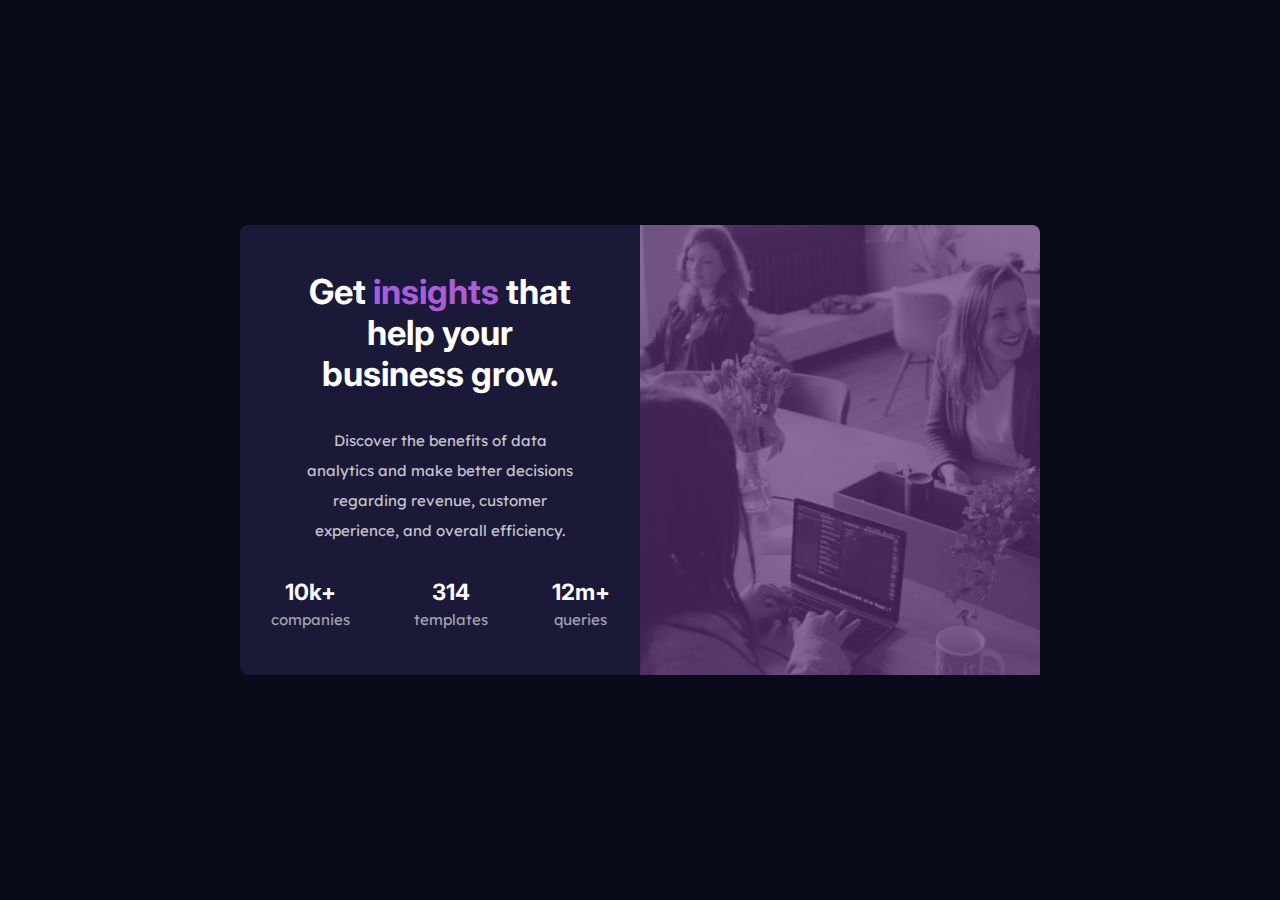
<file: index.html>
<!DOCTYPE html>
<html lang="en">
<head>
  <meta charset="UTF-8">
  <meta name="viewport" content="width=device-width, initial-scale=1.0"> <!-- displays site properly based on user's device -->
  <link rel="preconnect" href="https://fonts.googleapis.com">
  <link rel="preconnect" href="https://fonts.gstatic.com" crossorigin>
  <link href="https://fonts.googleapis.com/css2?family=Inter:wght@400;700&family=Lexend+Deca&display=swap" rel="stylesheet">
  <link rel="icon" type="image/png" sizes="32x32" href="./images/favicon-32x32.png">
  <link rel="stylesheet" type="text/css" href="style.css">
  <title>Frontend Mentor | Stats preview card component</title>
</head>

<body>
  <div class="card-container">
    <div class="card__image-container">
      <img src="./images/image-header-mobile.jpg" alt="card header image" class="card__header-image">
    </div>
    <div class="card__info-container">  
    <h1 class="card__title">Get <span>insights</span> that help your business grow.</h1>
      <p class="card__description">Discover the benefits of data analytics and make better decisions regarding revenue, customer 
        experience, and overall efficiency.</p>
      <div class="card__statistics-container">
        <div class="card__statistic-pair">
          <h2 class="card__counter">10k+</h2>
          <p class="card__counter-name">companies</p>
        </div>
      <div class="card__statistic-pair">
        <h2 class="card__counter">314</h2>
        <p class="card__counter-name">templates</p>
      </div>
        <div class="card__statistic-pair">
        <h2 class="card__counter">12m+</h2>
        <p class="card__counter-name">queries</p>
      </div>
      </div>  
  </div>
  <!-- <div class="attribution">
    Challenge by <a href="https://www.frontendmentor.io?ref=challenge" target="_blank">Frontend Mentor</a>. 
    Coded by <a href="#">Your Name Here</a>.
  </div> -->
</body>
</html>
</file>
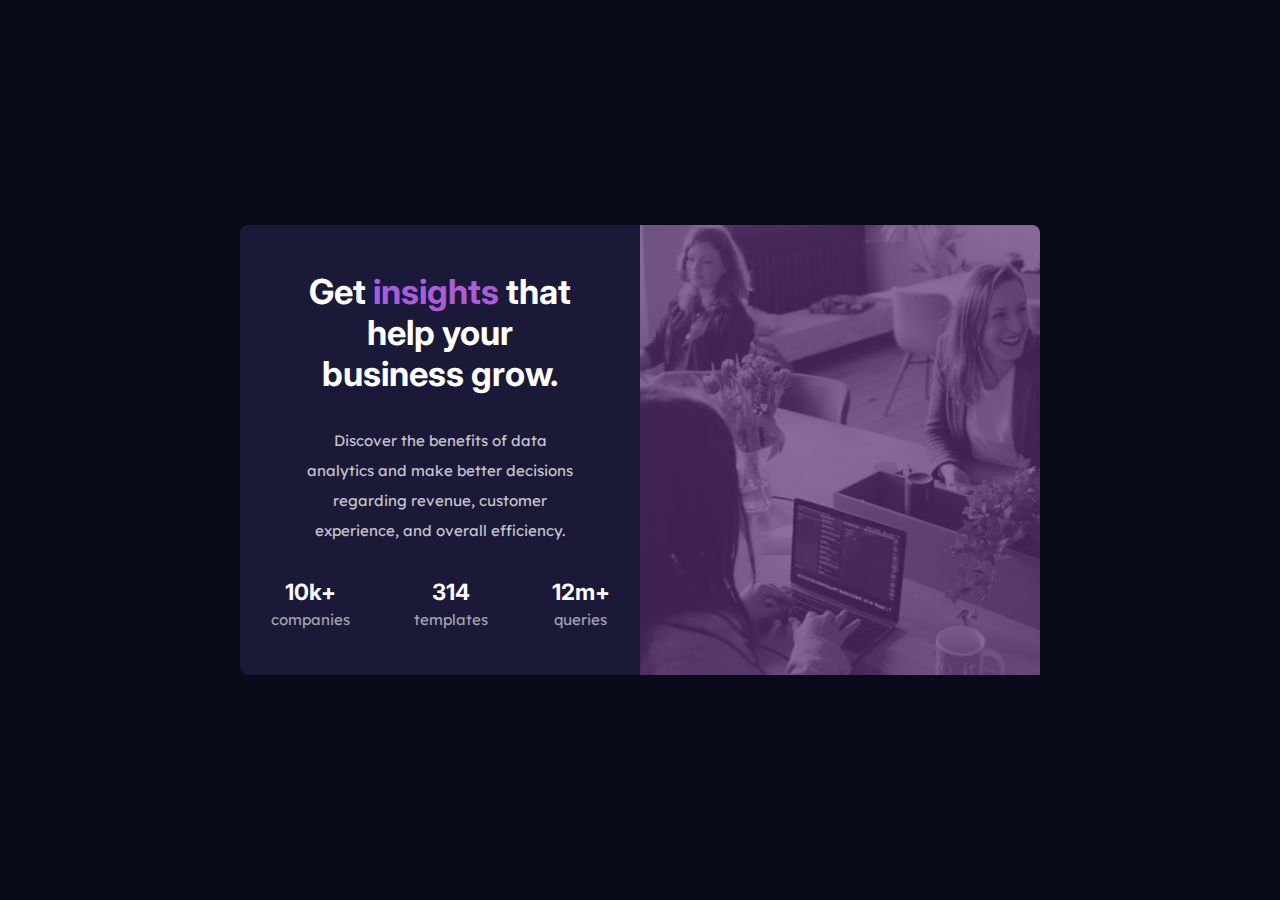
<file: html/index.html>
<!DOCTYPE html>
<html lang="en">
<head>
  <meta charset="UTF-8">
  <meta name="viewport" content="width=device-width, initial-scale=1.0"> <!-- displays site properly based on user's device -->
  <link rel="preconnect" href="https://fonts.googleapis.com">
  <link rel="preconnect" href="https://fonts.gstatic.com" crossorigin>
  <link href="https://fonts.googleapis.com/css2?family=Inter:wght@400;700&family=Lexend+Deca&display=swap" rel="stylesheet">
  <link rel="icon" type="image/png" sizes="32x32" href="./images/favicon-32x32.png">
  <link rel="stylesheet" type="text/css" href="../css/style.css">
  <title>Frontend Mentor | Stats preview card component</title>
</head>

<body>
  <div class="card-container">
    <div class="card__image-container">
      <img src="../images/image-header-mobile.jpg" alt="card header image" class="card__header-image">
    </div>
    <div class="card__info-container">  
    <h1 class="card__title">Get <span>insights</span> that help your business grow.</h1>
      <p class="card__description">Discover the benefits of data analytics and make better decisions regarding revenue, customer 
        experience, and overall efficiency.</p>
      <div class="card__statistics-container">
        <div class="card__statistic-pair">
          <h2 class="card__counter">10k+</h2>
          <p class="card__counter-name">companies</p>
        </div>
      <div class="card__statistic-pair">
        <h2 class="card__counter">314</h2>
        <p class="card__counter-name">templates</p>
      </div>
        <div class="card__statistic-pair">
        <h2 class="card__counter">12m+</h2>
        <p class="card__counter-name">queries</p>
      </div>
      </div>  
  </div>
  <!-- <div class="attribution">
    Challenge by <a href="https://www.frontendmentor.io?ref=challenge" target="_blank">Frontend Mentor</a>. 
    Coded by <a href="#">Your Name Here</a>.
  </div> -->
</body>
</html>
</file>
<file: style.css>
:root {
--very-dark-blue: hsl(233, 47%, 7%);  
--dark-desaturated-blue: hsl(244, 38%, 16%);  
--soft-violet: hsl(277, 64%, 61%); 

--white: hsl(0, 0%, 100%) /* main heading, stats */
--slightly-transparent-white1: hsla(0, 0%, 100%, 0.75);  /* (main paragraph) */
--slightly-transparent-white: hsla(0, 0%, 100%, 0.6); /* (stat headings) */
}

* {
    margin: 0;
    padding: 0;
    box-sizing: border-box;
}

body {
    font-size: 0.9375rem;
    background-color: var(--very-dark-blue);
    color: white;
    height: 100vh;
}

img {
    width: 100%;
    object-fit: cover;
    opacity: 0.3;
    border-top-left-radius: 0.5rem;
    border-top-right-radius: 0.5rem;
}

span {
    color: var(--soft-violet);
}

h1 {
    font-family: 'Inter', sans-serif;
    text-align: center;
    margin: 1.5rem;
}

h2 {
    font-family: 'Inter', sans-serif;
    text-align: center;
}

p {
    font-family: 'Lexend Deca', sans-serif;
    font-weight: 400;
    text-align: center;
    color: hsla(0, 0%, 100%, 0.75);
}

.card__description {
    margin: 2rem;
    line-height: 2;
}

.card__counter-name {
    color: var(--slightly-transparent-white);
    margin-top: 0.3rem;
    margin-bottom: 1.5rem;
}

.card__image-container {
    background-color: hsl(277, 41%, 32%);
    width: 100%;
    height: 250px;
    border-top-left-radius: 0.5rem;
    border-top-right-radius: 0.5rem;
}

.card-container {
    background-color: var(--dark-desaturated-blue);
    width: 340px;
    height: 800px;
    display: flex;
    flex-direction: column;
    align-items: center;
    border-radius: 0.5rem;
    position: fixed;
    top: 50%;
    left: 50%;
    -webkit-transform: translate(-50%, -50%);
    transform: translate(-50%, -50%);
}

.card__statistics-container {
    display: flex;
    flex-direction: column;
}

@media all and (min-width:900px) {
    .card-container {
        flex-direction: row-reverse;
        width: 60%;
        height: 50%;
        min-height: 450px;
        min-width: 800px;
    }

    .card__image-container {
        background-color: hsl(277, 41%, 32%);
        height: 100%;
        width: 50%;
        border-top-left-radius: 0;
        border-top-right-radius: 0.5rem;
    }
    
    .card__info-container {
        width: 50%;
    }
    img {
        width: 100%;
        height: 100%;
        opacity: 0.3;
        border-top-left-radius: 0rem;
        border-top-right-radius: 0.5rem;
    }
    
    .card__statistics-container {
        display: flex;
        flex-direction: row;
        justify-content: center;
        width: 100%;
    }

    .card__statistic-pair {
        display: flex;
        flex-direction: column;
        margin: 0 2rem;
    }

    h1 {
        font-size: 2.3em;
    }

    .card__info-container {
        padding: 2rem;
    }
}


.attribution { font-size: 11px; text-align: center; }

.attribution a { color: hsl(228, 45%, 44%); }
</file>
<file: css/style.css>
:root {
--very-dark-blue: hsl(233, 47%, 7%);  
--dark-desaturated-blue: hsl(244, 38%, 16%);  
--soft-violet: hsl(277, 64%, 61%); 

--white: hsl(0, 0%, 100%) /* main heading, stats */
--slightly-transparent-white1: hsla(0, 0%, 100%, 0.75);  /* (main paragraph) */
--slightly-transparent-white: hsla(0, 0%, 100%, 0.6); /* (stat headings) */
}

* {
    margin: 0;
    padding: 0;
    box-sizing: border-box;
}

body {
    font-size: 0.9375rem;
    background-color: var(--very-dark-blue);
    color: white;
    height: 100vh;
}

img {
    width: 100%;
    object-fit: cover;
    opacity: 0.3;
    border-top-left-radius: 0.5rem;
    border-top-right-radius: 0.5rem;
}

span {
    color: var(--soft-violet);
}

h1 {
    font-family: 'Inter', sans-serif;
    text-align: center;
    margin: 1.5rem;
}

h2 {
    font-family: 'Inter', sans-serif;
    text-align: center;
}

p {
    font-family: 'Lexend Deca', sans-serif;
    font-weight: 400;
    text-align: center;
    color: hsla(0, 0%, 100%, 0.75);
}

.card__description {
    margin: 2rem;
    line-height: 2;
}

.card__counter-name {
    color: var(--slightly-transparent-white);
    margin-top: 0.3rem;
    margin-bottom: 1.5rem;
}

.card__image-container {
    background-color: hsl(277, 41%, 32%);
    width: 100%;
    height: 250px;
    border-top-left-radius: 0.5rem;
    border-top-right-radius: 0.5rem;
}

.card-container {
    background-color: var(--dark-desaturated-blue);
    width: 340px;
    height: 800px;
    display: flex;
    flex-direction: column;
    align-items: center;
    border-radius: 0.5rem;
    position: fixed;
    top: 50%;
    left: 50%;
    -webkit-transform: translate(-50%, -50%);
    transform: translate(-50%, -50%);
}

.card__statistics-container {
    display: flex;
    flex-direction: column;
}

@media all and (min-width:900px) {
    .card-container {
        flex-direction: row-reverse;
        width: 60%;
        height: 50%;
        min-height: 450px;
        min-width: 800px;
    }

    .card__image-container {
        background-color: hsl(277, 41%, 32%);
        height: 100%;
        width: 50%;
        border-top-left-radius: 0;
        border-top-right-radius: 0.5rem;
    }
    
    .card__info-container {
        width: 50%;
    }
    img {
        width: 100%;
        height: 100%;
        opacity: 0.3;
        border-top-left-radius: 0rem;
        border-top-right-radius: 0.5rem;
    }
    
    .card__statistics-container {
        display: flex;
        flex-direction: row;
        justify-content: center;
        width: 100%;
    }

    .card__statistic-pair {
        display: flex;
        flex-direction: column;
        margin: 0 2rem;
    }

    h1 {
        font-size: 2.3em;
    }

    .card__info-container {
        padding: 2rem;
    }
}


.attribution { font-size: 11px; text-align: center; }

.attribution a { color: hsl(228, 45%, 44%); }
</file>
